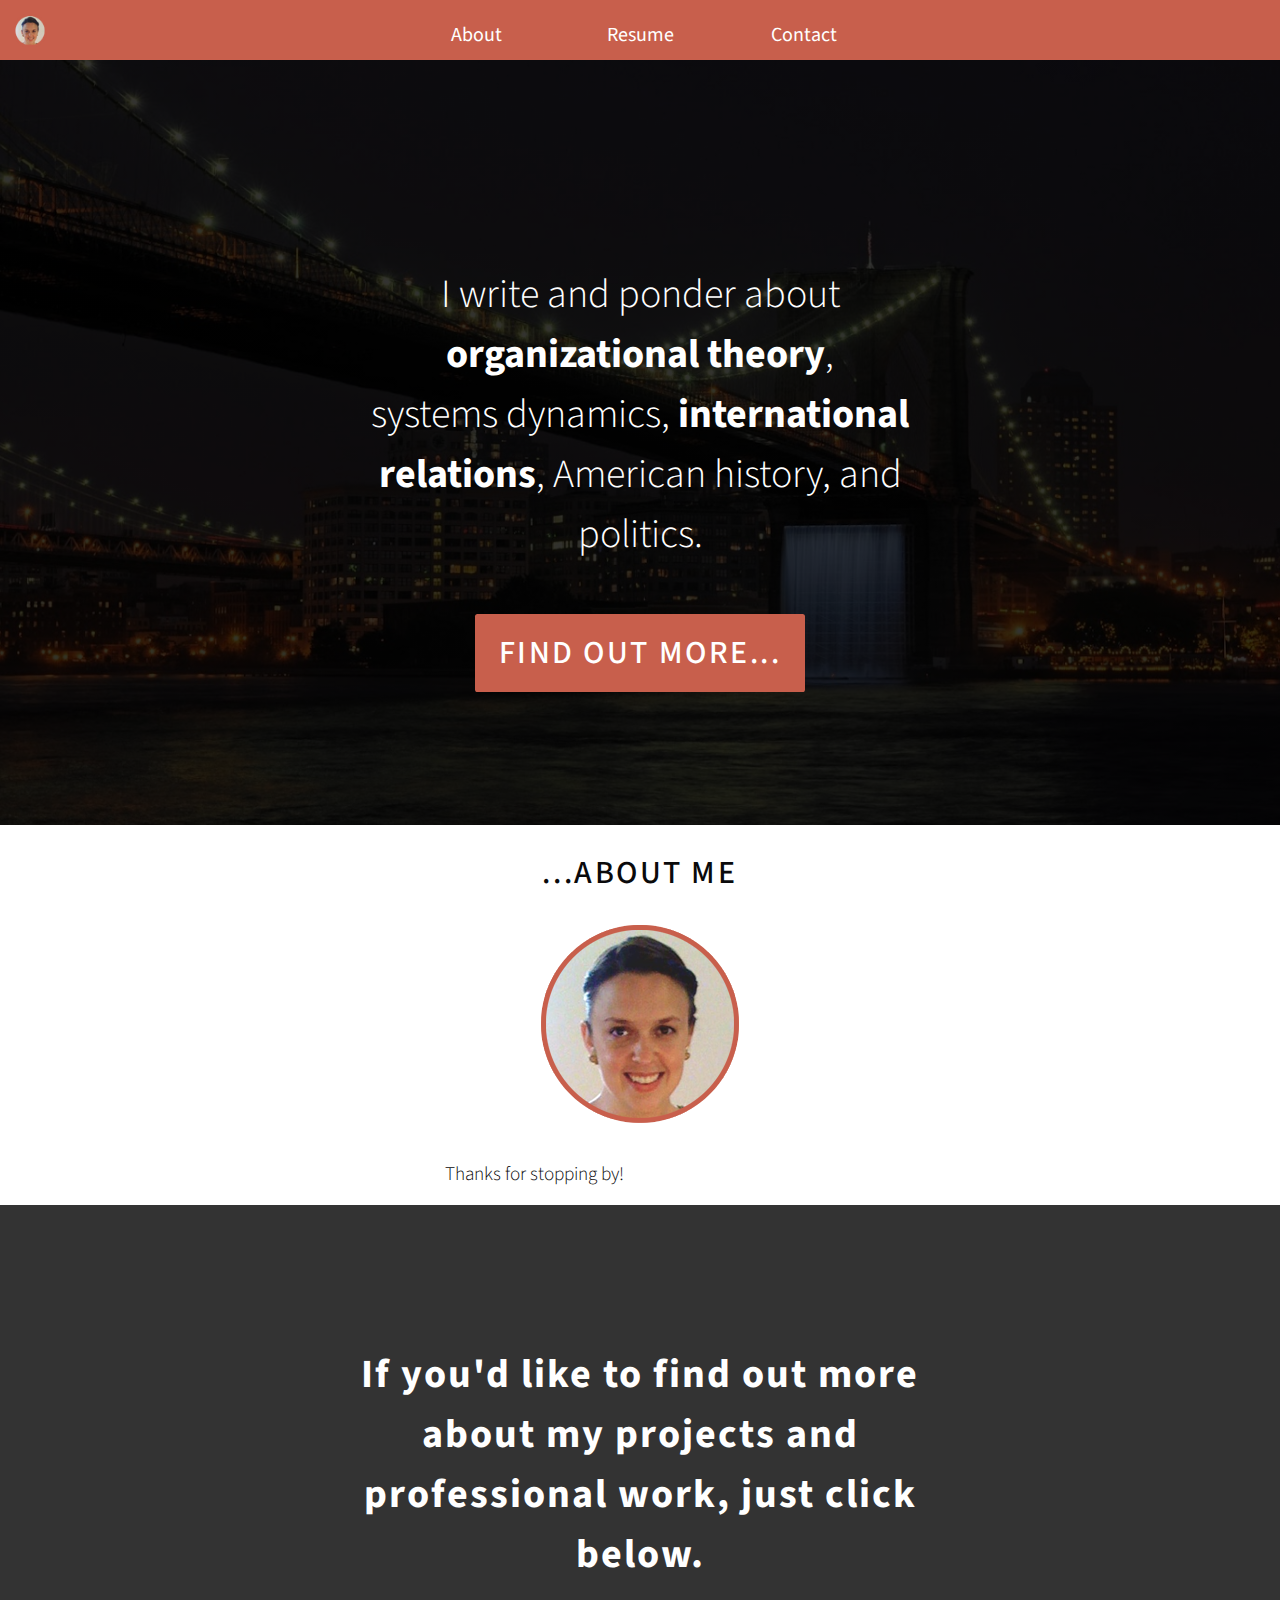
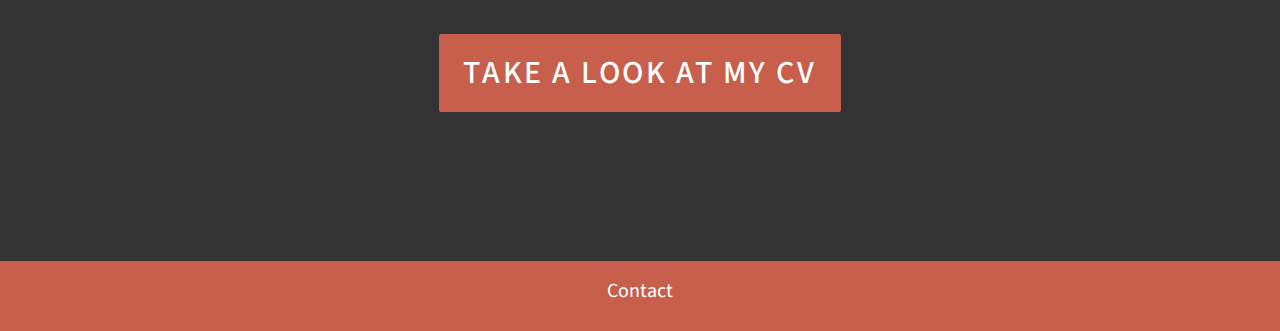
<file: index.html>
<!DOCTYPE html>
<html>
<head>
	<meta charset="UTF-8">
	<meta name="viewport" content="width=device-width"
	<meta name=“viewport” content=“width=device-width, initial-scale=1.0">
	<link rel="stylesheet" href="reset.css">
	<link rel="stylesheet" href="style.css">
	<link href="https://fonts.googleapis.com/css?family=Source+Sans+Pro:300,400,500,700" rel="stylesheet" type="text/css">
  <title>Elizabeth LoNigro</title>
</head>
  <body>
    <a href="http://www.elizabethlonigro.com"><img src="img/logo-50.png" class="logo" alt="Elizabeth LoNigro"></a>
      <nav class="navbar">
        <ul>
          <li>
            <a href="http://www.elizabethlonigro.com/#about">About</a>
          </li>
          <li>
            <a href="http://www.elizabethlonigro.com/resume">Resume</a>
          </li>
          <li>
            <a href="http://www.elizabethlonigro.com/contact">Contact</a>
          </li>
        </ul>
      </nav>
      <header id="homepage">
        <div class="header-inner">
          <h2>I write and ponder about <span class="strong">organizational theory</span>, <br>systems dynamics, <span class="strong">international relations</span>, American history, and politics. <br></h2>
          <div class="button" id="light">
            <h1>
              <a href="http://www.elizabethlonigro.com/#about">Find Out More...</a>
            </h1>
          </div>
        </div>  
      </header>
        <div class="outer-container">
          <div id="about">
            <h1>...ABOUT ME</h1>
            <img id="about-img" src="img/logo-200.png" alt="Elizabeth LoNigro">
            <p>
				Thanks for stopping by!
            </p>
          </div>
          <div id="portfolio">
            <h2>If you'd like to find out more about my projects and professional work, just click below.</h2>
              <div class="button" id="light">
                <h1><a href="http://www.elizabethlonigro.com/resume">Take a Look at My CV</a></h1>
              </div>
          </div>
        </div>
    <footer>
      <ul>
        <li>
          <a href="http://www.elizabethlonigro.com/contact">Contact</a>
        </li>
      </ul>
		<script async src="https://www.googletagmanager.com/gtag/js?id=UA-50030221-1"></script>
      <script>
		  window.dataLayer = window.dataLayer || [];
		  function gtag(){dataLayer.push(arguments);}
		  gtag('js', new Date());

		  gtag('config', 'UA-50030221-1');
      </script>
    </footer>
  </body>
</html>
</file>
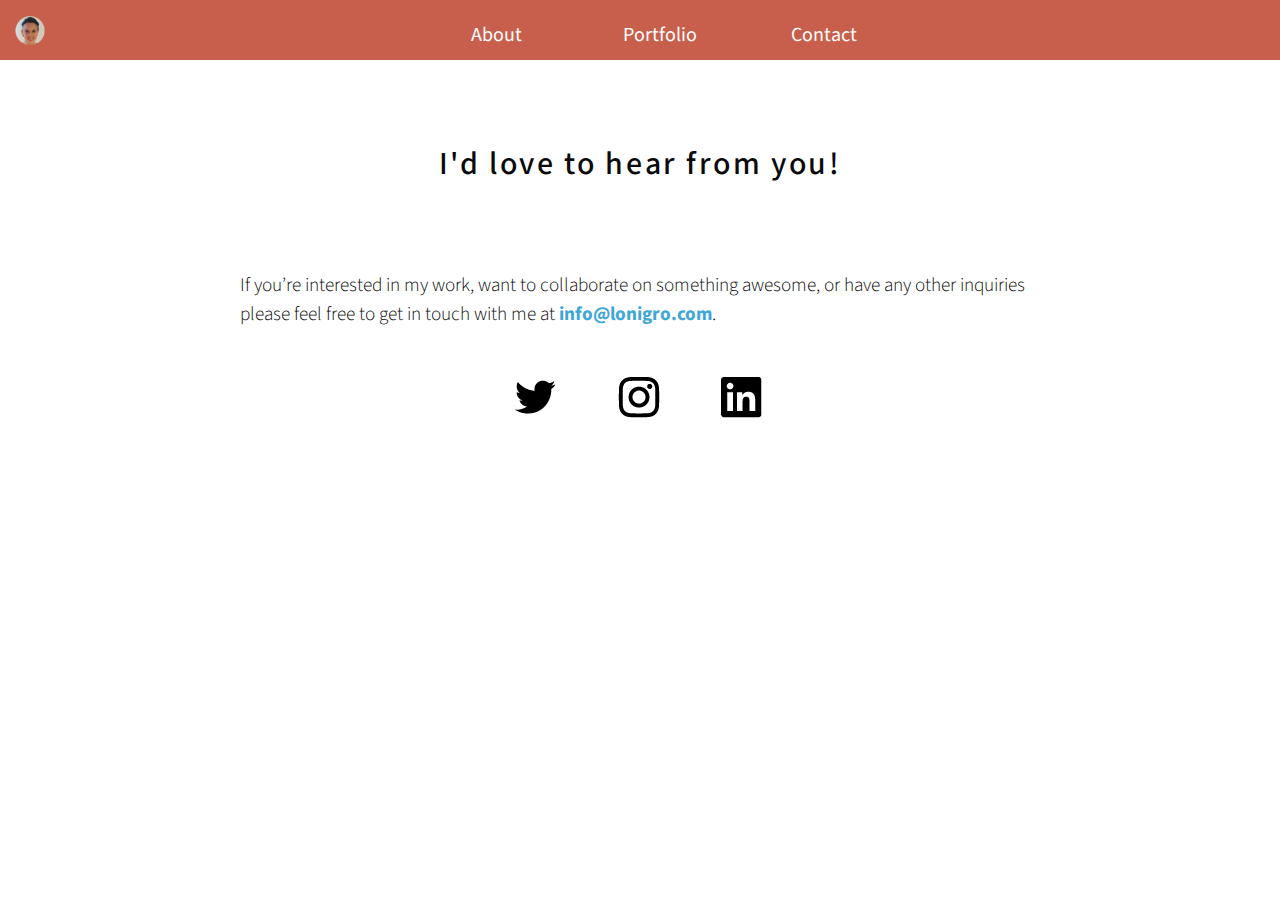
<file: contact.html>
<!DOCTYPE html>
<html>
<head>
	<meta charset="UTF-8">
	<meta name="viewport" content="width=device-width"
	<link rel="stylesheet" href="reset.css">
	<link rel="stylesheet" href="style.css">
	<link href="https://fonts.googleapis.com/css?family=Source+Sans+Pro:300,400,500,700" rel="stylesheet" type="text/css">
  <title>Contact | ELO</title>
</head>
  <body>
    <a href="https://www.lonigro.com"><img src="img/logo-50.png" class="logo"></a>
      <nav class="navbar">
        <ul>
          <li>
            <a href="http://www.lonigro.com/#about">About</a>
          </li>
          <li>
            <a href="http://www.lonigro.com/portfolio">Portfolio</a>
          </li>
          <li>
            <a href="http://www.lonigro.com/contact">Contact</a>
          </li>
        </ul>
      </nav>
    <div class="outer-container">
      <div class="inner-container">
        <h1>I'd love to hear from you!</h1>
        <p>
          If you’re interested in my work, want to collaborate on something awesome, or have any other inquiries please feel free to get in touch with me at 
          <a href="mailto:info@lonigro.com?subject=Hello!" class="blue">info@lonigro.com</a>. 
        </p>
          <div id="social-media">
              <ul>
                <li><a href="http://lizb.it/lonigro-twitter" target="_blank" alt="twitter"><img src="img/icon-twitter.png" class="icon"></a></li>
                <li><a href="http://www.instagram.com/lizlonigro" target="_blank" alt="instagram"><img src="img/icon-instagram.png" class="icon"></a></li>
                <li><a href="http://www.lizb.it/elizabethlonigro" target="_blank" alt="linkedin"><img src="img/icon-linkedin.png" class="icon"></a></li>
              </ul>
          </div>
      </div>
    </div>
    <footer>
      <script>
        (function(i,s,o,g,r,a,m){i['GoogleAnalyticsObject']=r;i[r]=i[r]||function(){
        (i[r].q=i[r].q||[]).push(arguments)},i[r].l=1*new Date();a=s.createElement(o),
        m=s.getElementsByTagName(o)[0];a.async=1;a.src=g;m.parentNode.insertBefore(a,m)
        })(window,document,'script','https://www.google-analytics.com/analytics.js','ga');

        ga('create', 'UA-49031623-1', 'auto');
        ga('send', 'pageview');
      </script>
    </footer>
  </body>
</html>
</file>
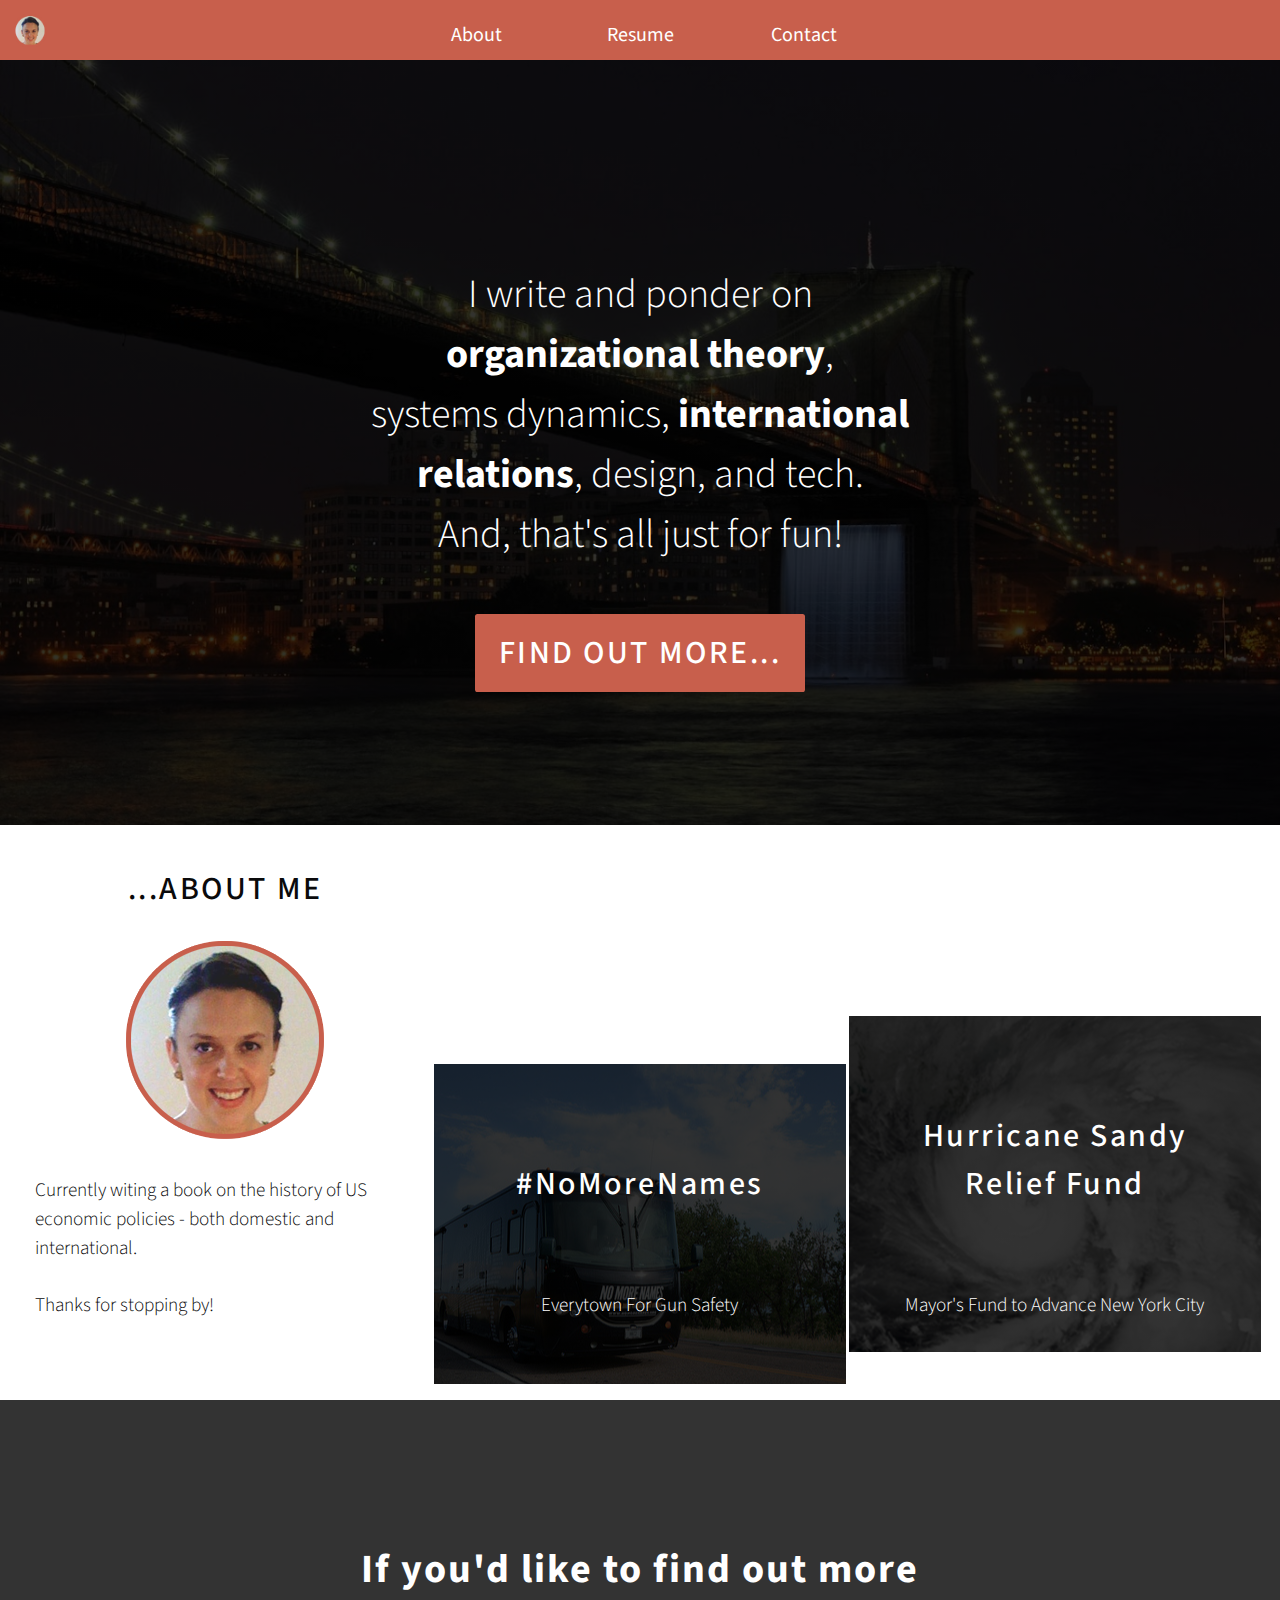
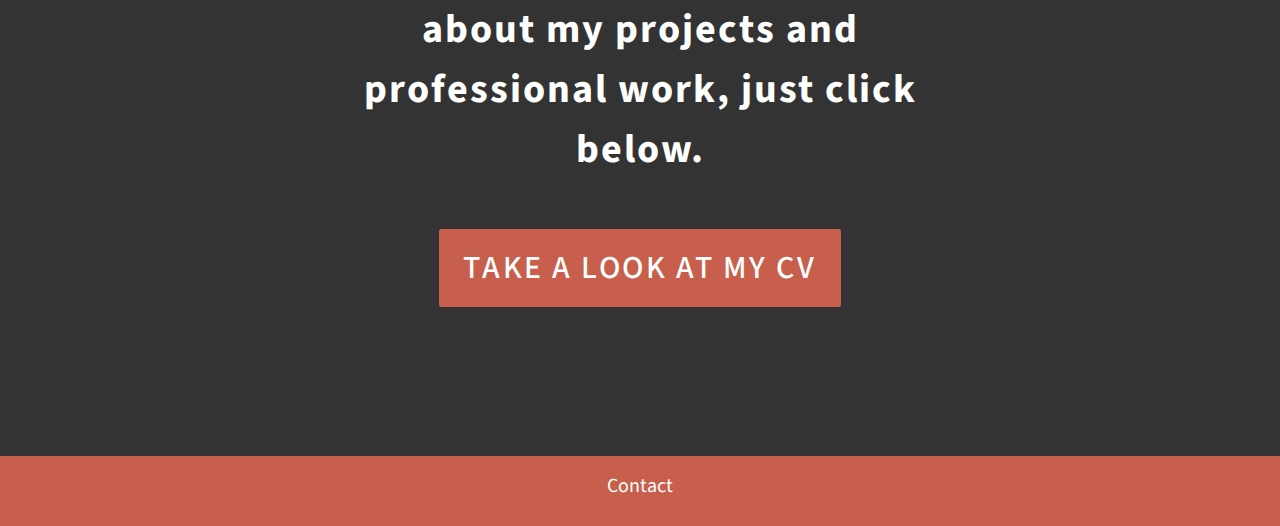
<file: home-test.html>
<!DOCTYPE html>
<html>
<head>
	<meta charset="UTF-8">
	<meta name="viewport" content="width=device-width"
	<meta name=“viewport” content=“width=device-width, initial-scale=1.0">
	<link rel="stylesheet" href="reset.css">
	<link rel="stylesheet" href="style.css">
	<link href="https://fonts.googleapis.com/css?family=Source+Sans+Pro:300,400,500,700" rel="stylesheet" type="text/css">
  <title>Elizabeth LoNigro</title>
</head>
  <body>
    <a href="http://www.elizabethlonigro.com"><img src="img/logo-50.png" class="logo" alt="Elizabeth LoNigro"></a>
      <nav class="navbar">
        <ul>
          <li>
            <a href="http://www.elizabethlonigro.com/#about">About</a>
          </li>
          <li>
            <a href="http://www.elizabethlonigro.com/resume">Resume</a>
          </li>
          <li>
            <a href="http://www.elizabethlonigro.com/contact">Contact</a>
          </li>
        </ul>
      </nav>
      <header id="homepage">
        <div class="header-inner">
          <h2>I write and ponder on <span class="strong">organizational theory</span>, <br>systems dynamics, <span class="strong">international relations</span>, design, and tech. <br>And, that's all just for fun!</h2>
          <div class="button" id="light">
            <h1>
              <a href="http://www.elizabethlonigro.com/#about">Find Out More...</a>
            </h1>
          </div>
        </div>  
      </header>
	  <div class="outer-container">
		<div class="inner-container" style="margin: auto;" >
			<div id="about">
				<h1>...ABOUT ME</h1>
				<img id="about-img" src="img/logo-200.png" alt="Elizabeth LoNigro">
				<p>
					Currently witing a book on the history of US economic policies - both domestic and international.
				<br><br>
					Thanks for stopping by!
				</p>
			</div>
			<div class="prj" id="everytown">
				<h1>#NoMoreNames</h1>
				<p>
					Everytown For Gun Safety
				</p>
			</div>
			<div class="prj" id="sandy-relief">
				<h1>Hurricane Sandy Relief Fund</h1>
				<p>
					Mayor's Fund to Advance New York City
				</p>
			</div>
		</div>
			<div id="portfolio">
				<h2>If you'd like to find out more about my projects and professional work, just click below.</h2>
			  <div class="button" id="light">
				  <h1><a href="http://www.elizabethlonigro.com/resume">Take a Look at My CV</a></h1>
			  </div>
			</div>
	  </div>
    <footer>
      <ul>
        <li>
          <a href="http://www.elizabethlonigro.com/contact">Contact</a>
        </li>
      </ul>
      <script>

      </script>
    </footer>
  </body>
</html>
</file>
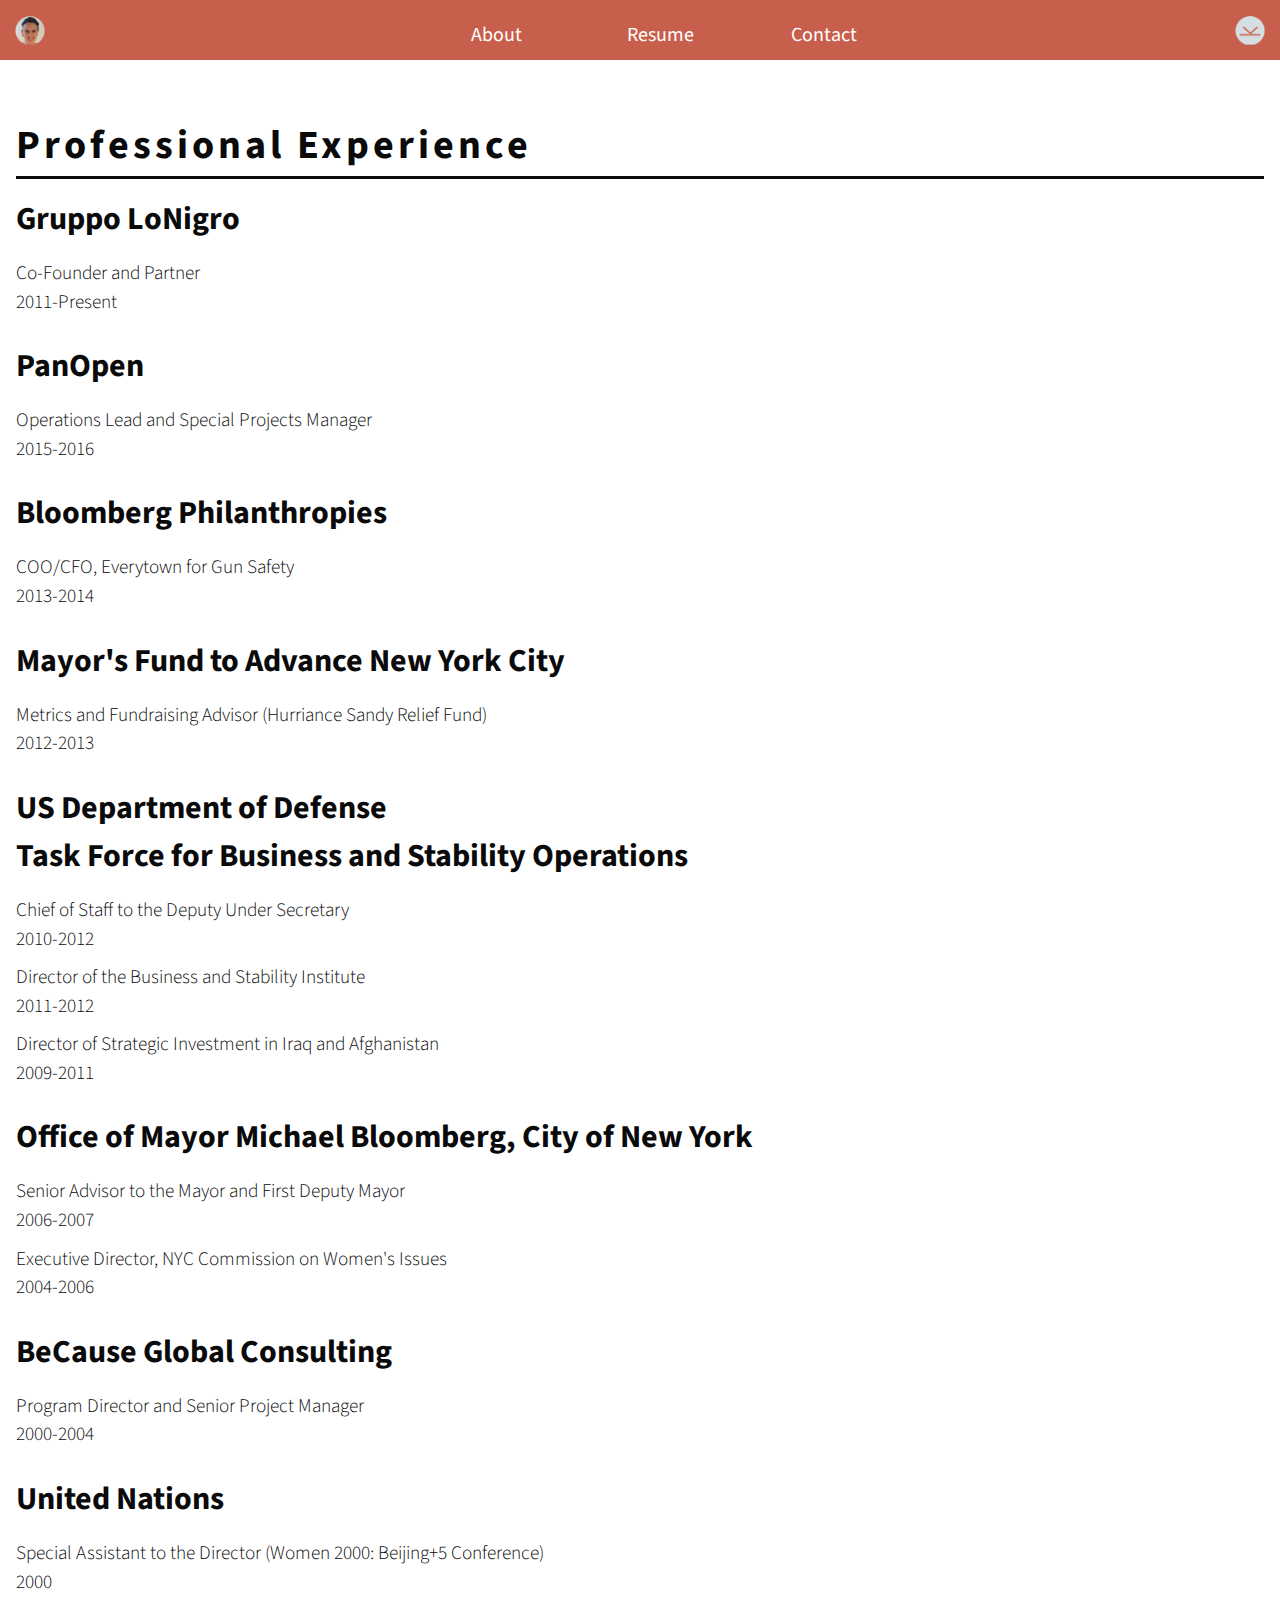
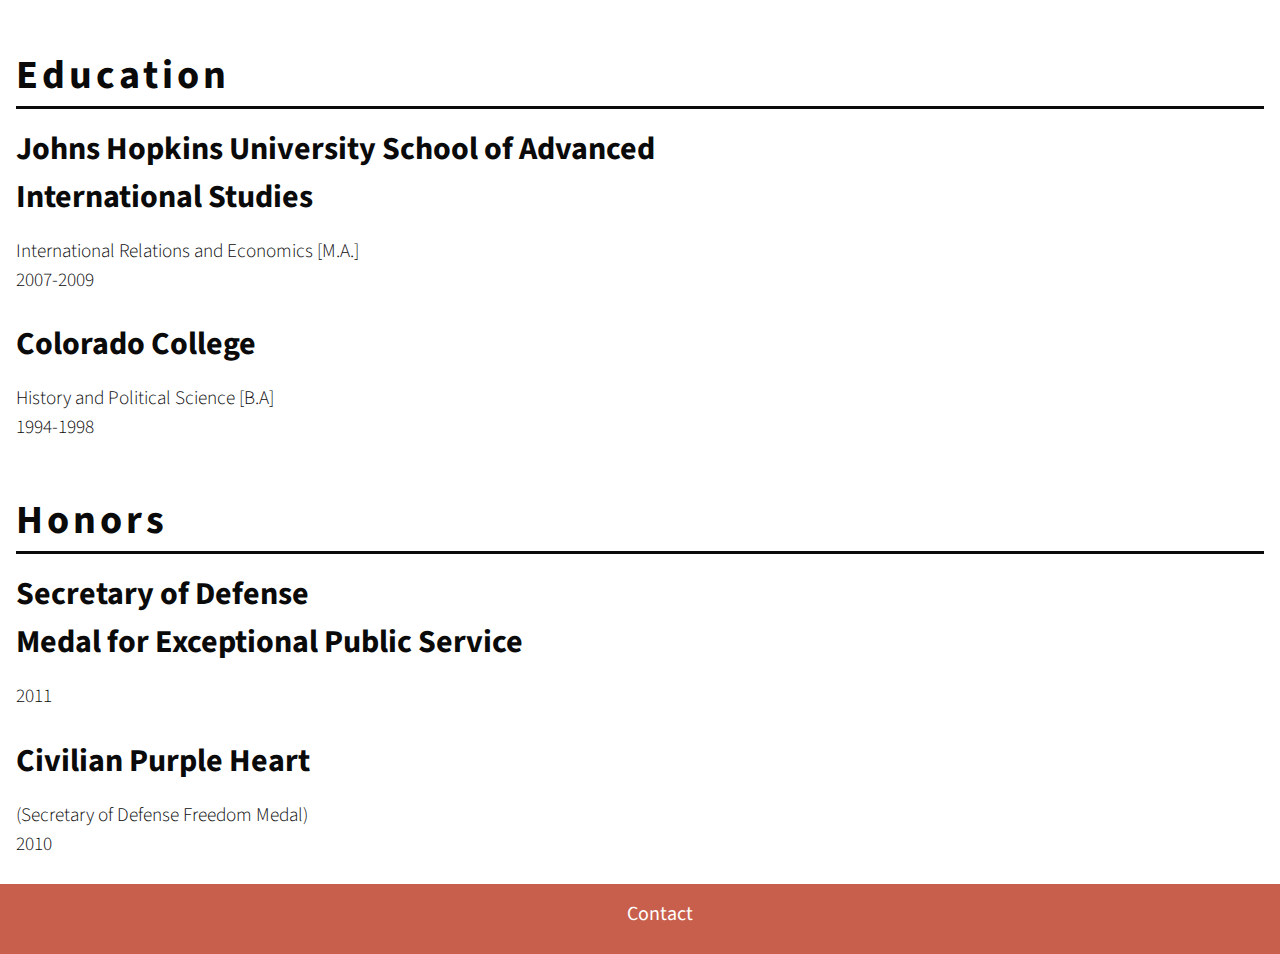
<file: resume.html>
<!DOCTYPE html>
<html>
<head>
	<meta charset="UTF-8">
	<meta name="viewport" content="width=device-width"
	<link rel="stylesheet" href="reset.css">
	<link rel="stylesheet" href="style.css">
	<link href="https://fonts.googleapis.com/css?family=Source+Sans+Pro:300,400,500,700" rel="stylesheet" type="text/css">
	<title>Resume | ELO </title>
</head>
  <body>
    <a href="http://www.elizabethlonigro.com"><img src="img/logo-50.png" class="logo" alt="Elizabeth LoNigro"></a>
    <a href="http://www.elizabethlonigro.com/ElizabethLoNigro.pdf" target="_blank" ><img src="img/icon-download.png" class="resume-btn" alt="resume"></a>
      <nav class="navbar">
        <ul>
          <li>
            <a href="http://www.elizabethlonigro.com/#about">About</a>
          </li>
          <li>
            <a href="http://www.elizabethlonigro.com/resume">Resume</a>
          </li>
          <li>
            <a href="http://www.elizabethlonigro.com/contact">Contact</a>
          </li>
        </ul>
      </nav>
	  <div class="outer-container">
		  <div class="inner-container" id="resume">
			<h2>Professional Experience</h2>
			<h3>Gruppo LoNigro</h3>
			<p>Co-Founder and Partner<br>2011-Present</p>
			<h3>PanOpen</h3>
			<p>Operations Lead and Special Projects Manager<br>2015-2016</p>
			<h3>Bloomberg Philanthropies</h3>
			<p>COO/CFO, Everytown for Gun Safety<br>2013-2014</p>
			<h3>Mayor's Fund to Advance New York City</h3>
			<p>Metrics and Fundraising Advisor &#40;Hurriance Sandy Relief Fund&#41;<br>2012-2013</p>
			<h3>US Department of Defense<br>Task Force for Business and Stability Operations</h3>
			<p>Chief of Staff to the Deputy Under Secretary <br>2010-2012</p>
			<p>Director of the Business and Stability Institute <br>2011-2012</p>
			<p>Director of Strategic Investment in Iraq and Afghanistan <br>2009-2011</p>
			<h3>Office of Mayor Michael Bloomberg, City of New York<br></h3>
			<p>Senior Advisor to the Mayor and First Deputy Mayor <br>2006-2007</p>
			<p>Executive Director, NYC Commission on Women's Issues <br>2004-2006</p>
			<h3>BeCause Global Consulting</h3>
			<p>Program Director and Senior Project Manager<br>2000-2004</p>
			<h3>United Nations</h3>
			<p>Special Assistant to the Director &#40;Women 2000: Beijing+5  Conference&#41;<br>2000</p>

			<h2>Education</h2>
			<h3>Johns Hopkins University School of Advanced International Studies</h3>
			<p>International Relations and Economics [M.A.] <br>2007-2009 </p>
			<h3>Colorado College</h3>
			<p>History and Political Science [B.A]<br>1994-1998</p>

			<h2>Honors</h2>
			<h3>Secretary of Defense<br>Medal for Exceptional Public Service</h3>
			<p>2011</p>
			<h3>Civilian Purple Heart</h3>
			<p>&#40;Secretary of Defense Freedom Medal&#41;<br>2010</p>
		  </div>
	  </div>
	  <footer>
		  <ul>
			<li>
          <a href="http://www.elizabethlonigro.com/contact">Contact</a>
			</li>
		</ul>
          <script>

          </script>
  		</footer>
  </body>
</html>
</file>
<file: style.css>
* {
  box-sizing: border-box;
  color: #FFF;
  list-style: none;
  margin: auto;
  text-decoration: none;
}

html {
  scroll-behavior: smooth;
}

body {
  font-family: "Source Sans Pro";
  font-weight: 300;
  line-height: 1.5;
}

div {
  text-align: center;
}

h1 {
  font-size: 2em;
  font-weight: 500;
  letter-spacing: .08em;
  padding: 2em 0 2em;
}

h2 {
  font-size: 2.5em;
  font-weight: 300;
}

h3 {
  font-size: 2em;
  font-weight: 500;
  max-width: 30em;
  margin: auto;
}

h4 {
  font-size: 1.5em;
  font-weight: 300;
  max-width: 30em;
  margin: auto;
}

header {
  background-attachment: fixed;
  background-position: center center;
  background-size: 100% auto;
  position: relative;
  text-align: center;
}

img {
  padding: 1em .5em;
  display: block;
  margin: auto;
}

footer {
  background-color: #c85f4c;
  font-size: 1.25em;
  font-weight: 400;
  text-align: center;
}

footer ul li {
  display: inline-block;
  padding: 15px;
}

footer ul li a {
  display: inline-block;
  height: 40px;
  min-width: 8em;
}

p {
  font-size: 1.2em;
  padding: 1em 0 0;
}

p a {
  color: #0a0a0b;
  font-weight: 500;

}

li h3 {
  font-size: 1.25em;
  padding: .25em;
}

body, h1, h2, h3, h3 a, h4, p {
  color: #0a0a0b;
}

h2, h3, h4, p {
  margin: 0 auto;
  max-width: 800px;
}

#about {
  display:inline-block;
  padding: 1em;

  text-align: center;
  width: 33%;
}

.prj {
  color: #FFF;
  display:inline-block;
  padding: 2em;
  width: 33%;
  text-align: center;
  min-height: 20em;
}

.prj h1 {
  color: #FFF;
}

.prj p {
  color: #FFF;
  text-align: inherit;
}

.prj-img {
	object-fit: cover;
}

#everytown {
  background: linear-gradient(rgba(0,0,0,0.8), rgba(0,0,0,0.8)), url(/img/bg-img-prj-everytown.jpg) no-repeat center center;
}

#everytown:hover {
  background: linear-gradient(rgba(0,0,0,0.4), rgba(0,0,0,0.4)), url(/img/bg-img-prj-everytown.jpg) no-repeat center center;
}

#sandy-relief {
  background: linear-gradient(rgba(0,0,0,0.8), rgba(0,0,0,0.8)), url(/img/bg-img-prj-sandy-relief.jpg) no-repeat center center;
}

#sandy-relief:hover {
  background: linear-gradient(rgba(0,0,0,0.4), rgba(0,0,0,0.4)), url(/img/bg-img-prj-sandy-relief.jpg) no-repeat center center;
}

#about h1 {
  padding: .25em;
}

#about-img {
	max-width: 254px;
	max-height: 254px;
}

#homepage {
  background: linear-gradient(rgba(0,0,0,0.8), rgba(0,0,0,0.8)), url(/img/bg-img-home.jpg) no-repeat center center fixed;
  height: 85vh;
  -webkit-background-size: cover;
  -moz-background-size: cover;
  -o-background-size: cover;
}

#light h1 a {
  background: #c85f4c;
  border-radius:.08em;
  color: #FFF;
  padding:.5em .75em;
  text-transform: uppercase;
}

#light h1 a:hover {
  background: #c76f5f;
}

#portfolio {
  background: linear-gradient(rgba(0,0,0,0.8), rgba(0,0,0,0.8)), url(/img/bg-img-portfolio.jpg) no-repeat center center fixed;
  padding-top: 6.25em;
  padding-bottom: 6.25em;
  text-align: center;
}

#portfolio h2 {
  color: #FFF;
  letter-spacing: 2px;
  margin: auto;
  max-width: 15em;
}

#project {
  display: block;
  min-height: 85vh;
  padding-top: 1em;
  text-align: center;
}


#project h2, h3, h4, p {
  letter-spacing: 0;
  text-align: left;
}

#project h2, h3, h4 {
  font-weight: 700;
}

#project h3 {
  padding-top: 2em;
}

#project h4 {
  padding-top: 3em;
}

#project h2 {
  color: #f15a22;
  margin-top: 2em;
  padding-bottom: 0;
  text-transform: uppercase;
}

#project ul {
  font-weight: 300;
  font-size: 1.2em;
  max-width: 800px;
  margin: auto;
  padding: 1em 0 0;
  text-align: left;
}

#project .tools li {
  display: inline-block;
  padding-right: 1em;
}

#project .quotes,
#project img {
  padding-top: 4em;
}

#resume {
  background-color: #FFF;
  background-image: none;
  min-height: 85vh;
  text-align: left;
}

#resume h1 {
  font-size: 2.5em;
  padding: 0;
}

#resume h2 {
  border-color: #0a0a0b;
  border-style: solid;
  border-width: 0 0 3px;
  font-weight: 700;
  letter-spacing: .1em;
  max-width: none;
  text-align: left;
}

#resume h3 {
  margin: 0;
  padding: .5em 0;
  text-align: left;
}

#resume p {
  padding: 0 0 .5em;
  margin: 0;
}

#social-media {
  padding-top: 2em;
}

#social-media li {
  display: inline-block;
  list-style-type: none;
  min-width: 100px;
}

#social-media li a {
  border-style: none;
}

#art-design h2, #project ul, #resume h1, #resume h2, #resume p a {
  color: #0a0a0b;
}

/*****************************CSS CLASSES START HERE********************************/

.blue {
  color: #3FA7D6;
  font-weight: 700;
}

 .button {
	 min-width: 22em;
}

.category {
  margin-top: 3em;
}

.desc {
  color: #0a0a0b;
  font-size: 1.5em;
  font-weight: 500;
  padding: 10px;
  max-width: 360px;
}

.gallery {
  margin-top: 3.125em;
}

.gallery img {
  max-width: 100%;
  padding: .5em;
}

.header-inner {
  left: 50%;
  position: absolute;
  top: 50%;
  transform: translate(-50%, -50%);
}

.header-inner h2 {
  color: #FFF;
  padding: 3em 0 0;
  max-width: 15em;
}

.icon {
  width: auto;
  margin: 0;
}

.inner-container {
  max-width: 100%;
  word-wrap: break-word;
  min-width: 33%;
  padding: 1em;
  text-align: center;
}

.list {
  list-style: circle;
}

.logo {
  padding: 10px 0 0 10px;
  position: fixed;
  width: 50px;
  z-index: 9999;
}

.navbar {
  background-color: #c85f4c;
  font-size: 1.25em;
  font-weight: 400;
  height: 60px;
  padding: 20px;
  text-align: center;
}

.navbar ul li a {
  display: inline-block;
  height: 40px;
  min-width: 8em;
}

.navbar ul li a:hover {
  border-color: #FFF;
  border-style: solid;
  border-width: 0 0 3px;
}

.navbar li,.gallery {
  display: inline-block;
}

.outer-container {
  display: block;
  text-align: center;
  max-width: 100%;
  min-height: 85vh;
}

.outer-container h2 {
  font-size: 2.5em;
  font-weight: 700;
  letter-spacing: 2px;
  padding: 1em 0 0;
}

.persona-img {
  padding: 0;
}

.persona-text {
  font-family:Source Sans Pro;
  font-weight: 700;
  font-size: 1.5em;
  fill:#027de9;
}

.quote-text-main {
  font-family:Source Sans Pro;
  font-weight: 700;
  font-size: 1.5em;
  fill:#FFFFFF;
}

.quote-text-sub {
  font-family:Source Sans Pro;
  font-weight: 300;
  font-size: 1.25em;
  fill:#FFFFFF;
}

.resume-btn {
  padding: 10px 10px 0 0;
  position: fixed;
  top: 0;
  right: 0;
  width: 50px;
  z-index: 9999;
}

.strong {
  font-weight: 700;
}

.list, .list li {
  color: #0a0a0b;
  font-weight: 500;
  text-align: justify;
}

/*****************************@MEDIA QUERIES START HERE********************************/

@media screen and (max-width: 768px) {
  #portfolio h2 {
    font-size: 2em;
  }
  
  #resume h1 {
    font-size: 2em;
    padding: 0;
  }

  #social-media li {
    display: inline-block;
    list-style-type: none;
    min-width: 75px;
  }
  
  /*.inner-container h2 {
    font-size: 1em;
  }
*/
  .navbar ul li a {
    min-width: 5.5em;
  }

  .persona-text {
  font-family:Source Sans Pro;
  font-weight: 700;
  font-size: 1em;
  fill:#027de9;
}

  h1 {
    padding: 1em 0 0 0;
  }

  h2 {
    padding: 1em 1em 0 1em;
  }

  h3 {
    font-size: 1.5em;
    padding: 1em 1em 0 1em;
  }

  h4 {
    font-size: 1.25em;
    padding: 1em 1em 0 1em;
  }

  header h1 {
    letter-spacing: .08em;
    padding: 1.25em 0 0 0;
  }

  header h2 {
    font-size: 2em;
    font-weight: 300;
    letter-spacing: .08em;
  }

  img {
    width: 100%;
  }
}
</file>
